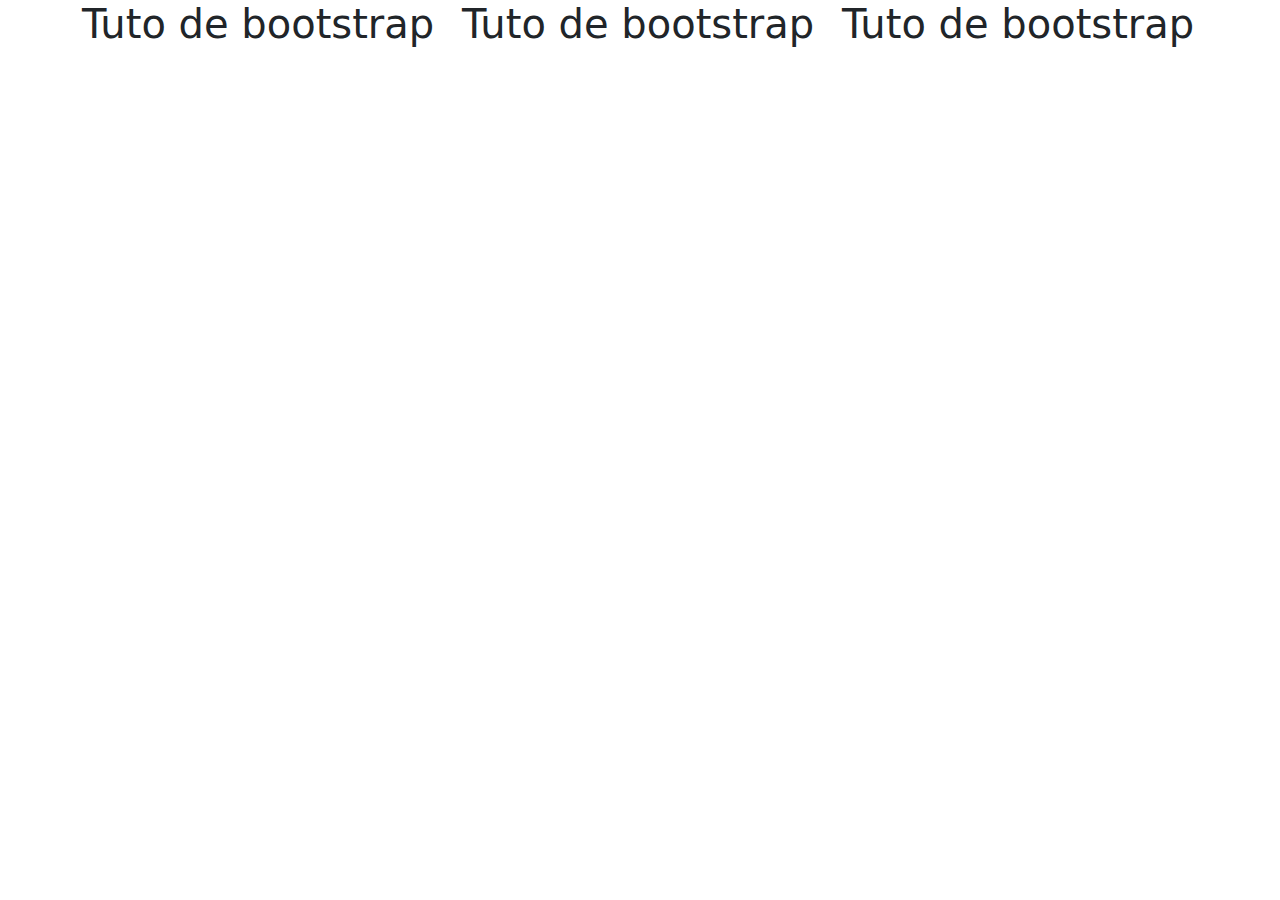
<file: index.html>
<!DOCTYPE html>
<html lang="en">

<head>
    <meta charset="UTF-8">
    <meta name="viewport" content="width=device-width, initial-scale=1.0">
    <title>Efrain Salinas</title>
    <link href="https://cdn.jsdelivr.net/npm/bootstrap@5.3.3/dist/css/bootstrap.min.css" rel="stylesheet"
        integrity="sha384-QWTKZyjpPEjISv5WaRU9OFeRpok6YctnYmDr5pNlyT2bRjXh0JMhjY6hW+ALEwIH" crossorigin="anonymous">
</head>

<body>
    <div class="container">
        <div class="row">
            <div class="col-sm-12 col-md-4 col-lg-4 col-xl-4" >
                <h1>Tuto de bootstrap</h1>
            </div>
            <div class="col-sm-12 col-md-4 col-lg-4 col-xl-4" >
                <h1>Tuto de bootstrap</h1>
            </div>
            <div class="col-sm-12 col-md-4 col-lg-4 col-xl-4" >
                <h1>Tuto de bootstrap</h1>
            </div>
        </div>
    </div>
</body>

</html>
</file>
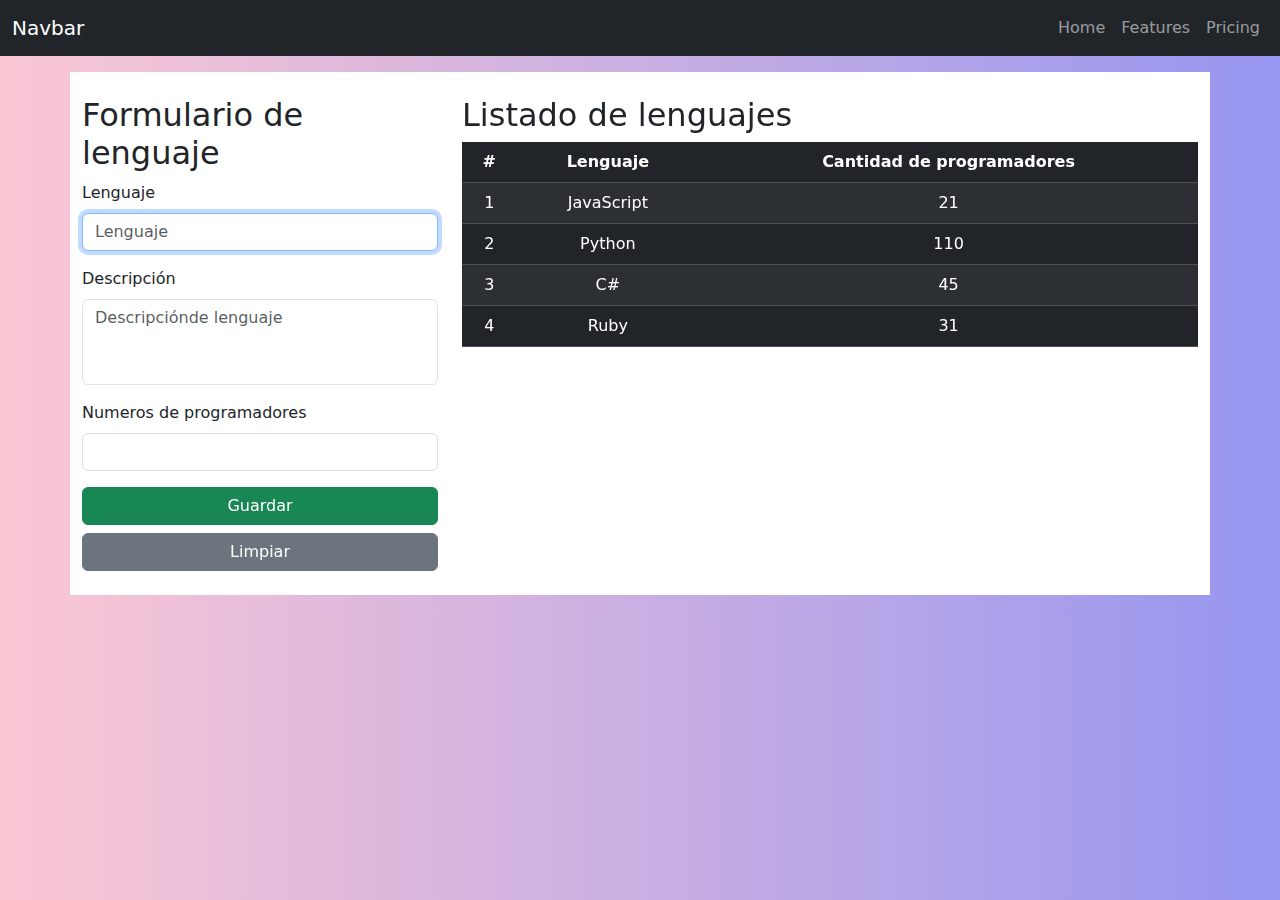
<file: interfaz.html>
<!DOCTYPE html>
<html lang="en">

<head>
    <meta charset="UTF-8">
    <meta name="viewport" content="width=device-width, initial-scale=1.0">
    <title>Interfaz de Efrain Salinas</title>
    <!-- Bootstrap-->
    <link href="https://cdn.jsdelivr.net/npm/bootstrap@5.3.3/dist/css/bootstrap.min.css" rel="stylesheet"
        integrity="sha384-QWTKZyjpPEjISv5WaRU9OFeRpok6YctnYmDr5pNlyT2bRjXh0JMhjY6hW+ALEwIH" crossorigin="anonymous">
    <!-- Custom CSS-->
    <link rel="stylesheet" href="css/interfaz.css">
</head>

<body>
    <!--Navegador-->
    <nav class="navbar navbar-expand-lg navbar-dark bg-dark">
        <div class="container-fluid">
            <a class="navbar-brand" href="#">Navbar</a>
            <button class="navbar-toggler" type="button" data-bs-toggle="collapse" data-bs-target="#navbarNavAltMarkup"
                aria-controls="navbarNavAltMarkup" aria-expanded="false" aria-label="Toggle navigation">
                <span class="navbar-toggler-icon"></span>
            </button>
            <div class="collapse navbar-collapse" id="navbarNavAltMarkup">
                <div class="navbar-nav ms-auto">
                    <a class="nav-link" href="#">Home</a>
                    <a class="nav-link" href="#">Features</a>
                    <a class="nav-link" href="#">Pricing</a>
                </div>
            </div>
        </div>
    </nav>
    <!--Formulario-->
    <div class="container my-3">
        <div class="row">
            <div class="col-sm-12 col-md-4 col-lg-4 col-xl-4 py-4 bg-white">
                <h2>Formulario de lenguaje</h2>
                <form>
                    <div class="mb-3">
                        <label for="nombre" class="form-label">Lenguaje</label>
                        <input type="text" class="form-control" id="nombre" placeholder="Lenguaje" autofocus>
                    </div>
                    <div class="mb-3">
                        <label for="descripcion" class="form-label">Descripción</label>
                        <textarea class="form-control" id="descripcion" placeholder="Descripciónde lenguaje"
                            rows="3"></textarea>
                    </div>
                    <div class="mb-3">
                        <label for="programadores" class="form-label">Numeros de programadores</label>
                        <input type="number" class="form-control" id="programadores" />
                    </div>
                    <div class="d-grid gap-2">
                        <button class="btn btn-success">Guardar</button>
                        <button class="btn btn-secondary">Limpiar</button>
                    </div>
                </form>
            </div>
            <!--Tabla de contenido-->
            <div class="col-sm-12 col-md-8 col-lg-8 col-xl-8 py-4 bg-white">
                <h2>Listado de lenguajes</h2>
                <table class="table table-dark table-striped">
                    <thead>
                        <tr>
                            <th class="centrado">#</th>
                            <th class="centrado">Lenguaje</th>
                            <th class="centrado">Cantidad de programadores</th>
                        </tr>
                    </thead>
                    <tbody>
                        <tr>
                            <td class="centrado">1</td>
                            <td class="centrado">JavaScript</td>
                            <td class="centrado">21</td>
                        </tr>
                        <tr>
                            <td class="centrado">2</td>
                            <td class="centrado">Python</td>
                            <td class="centrado">110</td>
                        </tr>
                        <tr>
                            <td class="centrado">3</td>
                            <td class="centrado">C#</td>
                            <td class="centrado">45</td>
                        </tr>
                        <tr>
                            <td class="centrado">4</td>
                            <td class="centrado">Ruby</td>
                            <td class="centrado">31</td>
                        </tr>
                    </tbody>
                </table>
            </div>

        </div>
    </div>
    <!--Bootstrap-->
    <script src="https://cdn.jsdelivr.net/npm/bootstrap@5.3.3/dist/js/bootstrap.bundle.min.js" integrity="sha384-YvpcrYf0tY3lHB60NNkmXc5s9fDVZLESaAA55NDzOxhy9GkcIdslK1eN7N6jIeHz" crossorigin="anonymous"></script>
</body>

</html>
</file>
<file: css/interfaz.css>
body{
background: #9796f0;  /* fallback for old browsers */
background: -webkit-linear-gradient(to right, #fbc7d4, #9796f0);  /* Chrome 10-25, Safari 5.1-6 */
background: linear-gradient(to right, #fbc7d4, #9796f0); /* W3C, IE 10+/ Edge, Firefox 16+, Chrome 26+, Opera 12+, Safari 7+ */

}
.bg-white{
    background-color: #ffff;
}
#descripcion{
    resize: none;
}

.centrado {
    text-align: center;
    vertical-align: middle;
}
</file>
